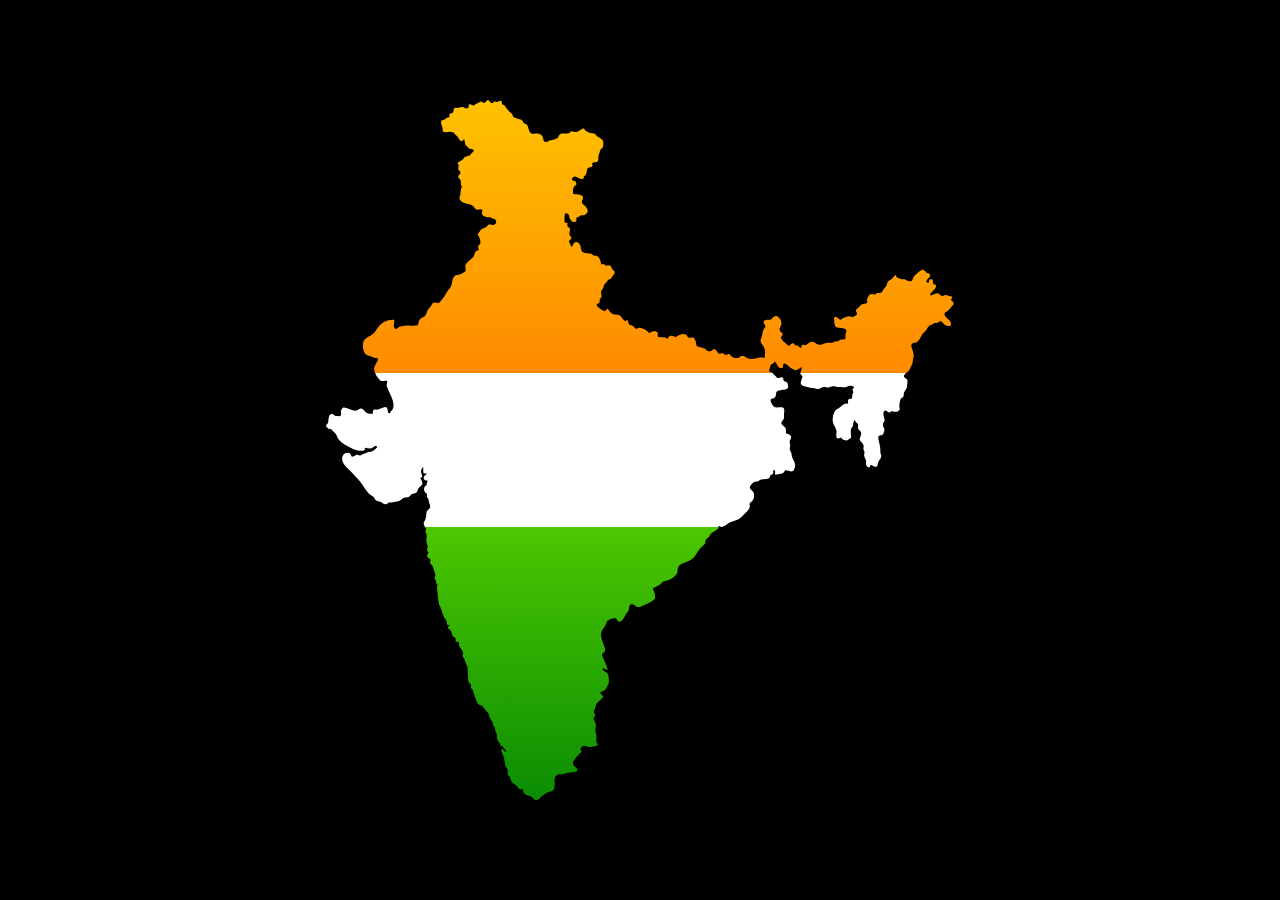
<file: Indian Flag/index.html>
<!DOCTYPE html>
<html lang="en">
  <head>
    <meta name="viewport" content="width=device-width, initial-scale=1.0" />
    <title>Independence Day Animation</title>
    <!-- Stylesheet -->
    <link rel="stylesheet" href="style.css" />
  </head>
  <body>
    <svg xmlns="http://www.w3.org/2000/svg">
      <clipPath id="map-path">
        <path
          class="cls-1"
          d="M203.08,118.79c4-.37,4.3,5.95.2,6.21-1.16.07-3.62-1-4.51-.41-1.86,1.2-2.58,3.24-4.91,3.76-2.92.64-2.9,1.79-4.71,3.94s-1.83,2.11-.11,4.45c.94,1.32,1.36,4.13,1.43,5.74.11,2.46-3.43,2.81-2.08,5.91,1,2.34.42,1.38-1.64,2.46s-2.1,3.86-3.19,5.58c-2.19,3.45-7.19,5.09-8.23,9.29-.4,1.64,1.32,4.68-.31,5.9a17.38,17.38,0,0,1-5.28,2.95c-1.81.55-4.2.42-5.6,1.9-2.14,2.28-1.78,6-2.77,8.77-.91,2.56-2.11,3.56-3.71,5.67s-2.67,5-4.55,7.12c-.91,1-2.81,4.1-4,4.65-2,.93-5-1.68-6.64.87-1.35,2.11-2,3.47-3.88,5.26s-1.55,4.45-3,6.46-3.61,2.28-5.34,3.62c-2,1.51-1.15,3.54-2.12,5.45-1.37,2.68-8.61.67-11.15,1.13-2.16.38-5.5.22-7.41,1.33-1.14.67-4.1,3.27-4.89,1.78-1.08-2.08-1-3.48-.6-5.7.28-1.69,1-3.25-1.3-3.12-6.48.38-10.64,2.41-14.62,7.59-2.22,2.89-2.91,5.38-6.26,7.32-2.69,1.57-5.7,2.85-7.62,5.44-2.62,3.54-1.6,14.68,3.82,15.4,2.87.38,4.67,2.6,7.82,2.39,3.51-.23,1.46,3.35.32,5.36-1.51,2.67-2.81,5.05-1.74,8.13a23.41,23.41,0,0,0,5,8.46c1.56,1.59,3.47,1.29,5.53,1,4.26-.65,1,2.35,1.72,5.11,1.79,6.56,9.78,16.87,5.64,23.71-.86,1.42-1.68.82-2,2.85-.26,1.44-1.43,0-2.44.25.19-.05-.19-5.78-2.29-5.67-3.06.16-5.52,2.29-8.52,2.66-1.09.13-2.93-.65-3.71.4a5.46,5.46,0,0,0-.67,3.82c-1.92-.29-4.05-.21-5.87-.94-2.07-.82-2.79-3.42-4.89-4.23s-3.45,1.23-5.34,1.8c-2.21.67-6-1.34-8.25-1.86-1.65-.39-3.67-1.63-5.4-1s-2.46,3.54-2,5.06-.2,4.11-2.27,3.34c-1-.36-1.88,0-2.87-.14-1.32-.21-1.94-1.51-3.22-1.8-4.74-1-3.86,6.39-4.55,8.45-.56,1.64-3.53,2.58-1.21,4.54.61.51,1.53,1.75,2.32,1.93s1.39-.8,2,0c2,2.4,5,4.09,5.78,7.19.85,3.49,5,6.68,8,8.36,3.71,2.07,7.54,4.37,11.59,5.67,2.13.67,4.36.2,6.52.3,3,.14.33-4,3.74-2.7,1.9.71,4.74.78,6.33-.68,1.15-1.05,2.37-1.95,4-.79.66.47-3.28,3.77-3.58,4-2.15,1.83-4.32.69-6.58,2-1.77,1.05-4.27,1.22-5.81,2.4-2,1.56-3.62-.85-5.54.29-.86.51-3.53,2.3-4.24,1-1-1.91-1-3.36-3.55-3.43-3.77-.07-6,3.23-5.71,6.75.46,4.7,5.44,8.66,8.42,11.86,3.29,3.53,6.59,6.74,9.62,10.5,3.2,4,5.32,8.62,9.07,12.25,1.8,1.74,4.37,2.13,5.41,4.54,1.16,2.69,3.93,2.29,6.26,3.28,2,.85,3.51,3.51,6,1.87.73-.49,1.8-1.75,2.81-1.62,1.58.2,2.39.5,4-.07,1.9-.67,5.18-.65,6.68-1.95a9.94,9.94,0,0,1,6.13-2.79c2.26-.33,3.06-.81,4.28-2.45,1.33-1.79,4.88-.63,6.2-3.06.58-1.06.69-2.25,1.33-3.31.89-1.47,2.39-2.2,3.33-3.55,1.56-2.23,0-4.28-1.08-6.22-.4-.76.52-1.06.95-1.4,1.18-.9.38-2.22,0-3.32-1-2.54-.67-5.6,2.07-7-.61.33-.38,3.85-.36,4.45.08,3.26,1.46,1.57,3.52,2,.66.14-3.1,3-3.1,3.67,0,3.36,2.31,3.38,4.52,3.72-.95-.16-1.53,2.06-1.51,2.79,0,1.55,0,1.31-1.06,2.1-1.53,1.12-1.74,2.6-1.48,4.38.34,2.33,1.86,2.33,2.79,4,.64,1.17-1,1.9.41,3.4,1.82,1.94,1,3.41,1.94,5.65a8,8,0,0,1,.93,3.58c-.06,2.25-3.38,3.17-3.7,5.55-.41,2.93-.2,6.32-2.06,8.87-2.78,3.82,2.63,5.67,1.26,9-1,2.27.44,2.57.94,4.51.42,1.62-.45,3.74-.4,5.45.07,2.21,1.25,4.09,1.38,6.1.18,2.74-1.7,3,.35,5.48,1.08,1.3-.58,2.48-.87,3.7-.33,1.41,1.66,3.06,2.73,3.65,1.62.91-.43,2.85.45,4.36s2.36,1.41,2.6,3.21c.37,3,2.29,5.18,2.44,8.51,0,.63-1,3.66-.65,4,2.2,1.74,1.14,1.75,1.75,4.38a6.15,6.15,0,0,1,1,.88c.18,1-.51,2.47-.47,3.53.1,2.27.57,4.5.76,6.76.45,5.29.64,8.87,3.07,13.62.91,1.78,1,3.85,1.89,5.67.4.78,1.68,4.61,2.4,4.81,1.2.32,1.36,2.61,1.66,3.7.21.78.17,2.21,1.08,2.63.63.3,2-.05,2.46.48-.45-.51-4.48,1.63-.76,3.86,2.48,1.48,2,5.06,3.72,7.19.86,1,2.12.31,2.31,1.82.06.54-.3,2.8.3,3.07.84.38,3.33.25,3.37,1.57s-.84,2,.14,3.32c1.76,2.27,3.33,4.08,3.83,7.26a10.23,10.23,0,0,0-.7,1.55,6.12,6.12,0,0,0,1.37,3.07c1.14,1.77,1.29,3.43,2.14,5.28s1.69,2.67,1.62,4.66a42.55,42.55,0,0,0,.31,6.38c.27,2.33.12,4.92.62,7.19.28,1.24,1.84,1.59,2.27,2.73.6,1.63-.66,3.37,1.11,4.31.77.42,1.27,2.42,1.48,3.14a74.92,74.92,0,0,0,3.12,9,10.88,10.88,0,0,0,2.28,3.53c1.06,1,3,.63,3.76,1.73a51.41,51.41,0,0,0,5.56,6.72c1,1,.76,3.06,1.45,4.31a21,21,0,0,0,2.51,4.15c1.23,1.48.45,3.38,1.69,4.76s1.39,3,1.56,4.87c.15,1.47,1.34,2.06,1.55,3.43s-.36,3.42.38,4.63,1.21,3.32,2.46,3.92.36,3.16,1.13,3.45c.47.18.8-.75,1.24-.76s1,1.45,1.28,1.8c-.13-.16,3.93,4.58,2.55,4.33-1.61-.29-2.06-2.94-3.83-3s-.13,3.87.31,4.75c1.93,3.92,2.18,7.65,3,12,.38,1.9,1.83,2.83,2.23,4.45.52,2.07-1,4,1,5.62,1.64,1.28,1.67,3.14,2.39,4.92,1,2.4,3.92,3.09,5.51,5,1.22,1.5,2.6,4.14,4.9,3.7s1.31,1.53,2.29,3.09c2.58,4.09,6.3,2.24,9.16,5.47,4,4.56,6.12.74,9.18-2A24,24,0,0,1,262.23,691c2.53-.64,2.73-6.86,2.44-8.94a11.13,11.13,0,0,1,.22-4.67c.46-1.19,3.72-3.78,5-3.4,3,.87,3.93-.33,6.57-1,1.86-.49,3.76-.18,5.62-.65,1-.25,4.17-.16,4.62-1.13.28-.58,1.66-1.07.91-1.81a28.11,28.11,0,0,0-2.5-2.66c-4.4-3.5-.76-7,1.88-10.16a23.29,23.29,0,0,1,4.52-4.62c.73-.5-2.15-2.18-.65-4,1.25-1.54,2.58-2.63,4.57-1.86a11.16,11.16,0,0,0,6.78.69c1.38-.21,5-.61,5.73-2,.44-.86-.47-1.12-1-1.55-.81-.72-.6-2.39-.62-3.34,0-1.71.55-4.2-.08-5.73a10.31,10.31,0,0,1-.76-6,8.61,8.61,0,0,0-.5-6.42c-.81-1.56-2.37-3.79-.6-5.15,2.51-1.92-.81-2.87-.44-4.76s1.17-3.71,1.75-5.53c.81-2.54.87-3.07,3-4.81.57-.47,4.56-4,4.56-4.81,0-1.45-3.11-2.69-3.09-3.94,0-.7,4.2-2,4.95-2.7,1.31-1.27,1.79-3.86,2.88-5.42,1.54-2.17.81-4.67.63-7.25a6.48,6.48,0,0,0-3.32-5.68c-.81-.46-3.32-1.37-2.9-2.69,1-3.23,6.55,4.74,4.65-1.18a64.84,64.84,0,0,0-3.19-8.36c-.78-1.61-2.9-4.11-1.36-5.94s3-2,2.57-4.44c-.72-4-2.82-7.35-3.65-11.36-.91-4.41.13-7.11,2.8-10.36a14.58,14.58,0,0,0,2.39-5.48c.09-.89,2.43-2,3.05-2.4a10.86,10.86,0,0,1,4.16-1.3c3-.54,2.72,2.11,4.7,3.34,2.63,1.63,5.73-4.56,6.78-6.14.8-1.21,1.17-2.95,2.73-3.4.39-.11,1.44-5.6,1.7-6.48.61-2,4.06-1,5.14,0,1.9,1.81,3.62,1.92,6.31.94,2.14-.78,4.3-2.07,6.5-2.95a22.25,22.25,0,0,0,6.62-3.89c1.3-1,.52-5.46.3-6.94-.17-1.17-1.38-1.94-1.56-3.18-.33-2.29,1.69-1.75,3.06-2.63,1.17-.76,2.41-1.41,3.57-2.17s2-2.34,3.3-3c2.5-1.29,5.29-1.09,7.79-2.63s6.5-4.13,6.69-7.35c.22-3.85.76-6,4.34-7.94,3.21-1.74,7.14-2.46,10.11-4.55,3.23-2.28,4.73-6.56,7.19-9.53,1.17-1.41,2.15-3,3.7-4.06,1.28-.86,2.79-1.74,2.62-3.53-.36-3.69,3.5-3.65,4.57-7,.71-2.27,3.82-3.05,5.55-4.65.48-.44,1.54-.59,1.81-.87s1.76-3.85,1.45-3.94c1,.3,1.58,1.29,2.78,1.27s1.93-.92,3-1.17c1.81-.44,2.93-2.22,4.66-2.95,4.24-1.78,9.95-2.79,13-6.48s8.69-6.49,7.35-12.15c-.29-1.2,2.18-2.65,2.87-3.46,1.55-1.83,1.84-4.63,1.57-6.94-.31-2.64-2.69-3.17-3.93-5.28-1.05-1.79,1.54-4.31,2.72-5.48,1.82-1.81,5.21-.8,6.78-2.67,1.24-1.48,4.65-1,6.51-1.36,1.54-.29,3.43-.09,3.8-1.89.44-2.13.47-2.13,2.64-2.86,1.31-.45.1-4.54,1.51-4.54s.81,4.15,1.29,5c.25.44,4.41-.91,5.11-.91,2.47,0,3.19-.94,4.43-3,1.11-1.87,7.54,3.05,9.15-.91a10.22,10.22,0,0,0-1.07-10.49,13.9,13.9,0,0,1-1.36-4.61c-.12-1.88-.4-2.32-1.49-4.31-1-1.8.35-3.76.05-5.68-.44-2.93-1.09-3.24.59-5.85,1.25-1.94-.73-4.25-2.56-4.81-2.14-.65-2.41.26-2.2-2.74a5.4,5.4,0,0,0-2.7-5.54c-2.31-1.56-2.48-3.33-.67-5.36s1.52-3.14,1.38-5.57c-.11-1.82.72-4.2.08-6-1.24-3.51-7.64-.19-9.92-2.1-1.92-1.62-6.06-7.77-1.54-8.35,2.61-.34,3.22-2.48,3.46-4.79.27-2.64,1.1-2,2.83-3.16,2.27-1.52,10.26.48,9.14-4.75-.57-2.77-.31-3.4-3.12-4.17-2.23-.61-.82-3.5-2.9-4.33-1.48-.6-4.23,1.83-5.21.2s-2.78-2.42-3.88-4c-.67-1-1.89-1-2.93-1.39-2-.74,0-3.75.12-4.74.19-2.89,2.79-3.12,4.24-5.2,1.11-1.59,2.62,2.78,3.16,3.54,1,1.43,3.31,3.37,5,2,1.18-1,.08-3.47,1.22-4,1.9-1,4.84,2.41,6,3.49,1.39,1.35,2.45,1.36,4,2.25,2.26,1.32,4.25,0,6.16-1.52,2.6-2.06,1.67,2.15,1,3.25-1.3,2.26-.23,3.67,1.55,4.88.31.21-1.55,5.39-1.71,6.51-.37,2.4,1.46,3.18,3.49,3.82a30.69,30.69,0,0,0,6,1.38,19.65,19.65,0,0,1,6.15,1c3.66,1.28,5.16-2.56,8.43-1.64s4.09-.06,7.06-.62c2.41-.45,4.81.95,7.38.59,2.89-.41,4.58,1.05,7.48-.3,2.37-1.11,5.41-1.45,7.43.68a10.67,10.67,0,0,0-1.56,1.8c-.41,1.17.75,1.76.74,2.85s-.56,1.32-.92,2.14c-.44,1,0,2.35-.37,3.43s-1.59,1.32-2.49,1.44c-2.39.33-1.31,3.24-1.46,4.89-4.21-1.71-6.63,3.24-9.93,4.55-4,1.59-5.17,6.74-5.52,10.67-.47,5.21,4.58,8.83,3.81,13.61-.13.78-.56,6.6,1.45,5.62s2.22.51,3.72-1.77c-1.59,2.42,3.86,4.56,5.62,3.52,1-.58,3-1.52,3.61-2.44s0-2.93,0-4.07c0-1.72-.35-3.82.49-5.4.62-1.15,1.66-2,1.82-3.37.13-1.15-.12-2.15.48-3.21,1.79-3.13,1.31.11,2.55.83,2.75,1.6,1.71,2.45,1.8,5.34.06,2.05,2.12,2.73,3,4.39.73,1.36-.49,4.45-1.08,5.73-1.12,2.41,1,3.36,2.35,5,2.12,2.54,1.08,3.46,1.17,6.22,0,1.15,1.08,1.64,1.08,2.82s-.48,2.24-.39,3.37c.15,1.74,1.73,3.57,1.91,5.62.23,2.53-.71,3.8,1.29,5.66,2.27,2.1,2.72-.6,3.48-2,0,0,4,2,4.6,2.13,2.53.43,2.29-3.21,2.79-4.6.58-1.55,2-2.88,2.71-4.41,1.23-2.72-.86-3.9-.61-6.11.49-4.28-1.06-7.81-1.77-11.94-.32-1.82-.77-4.12,1.9-4.38,3-.31,3.11-1.81,3.87-4.62.7-2.57-1.63-3.61-1.46-5.88s2.18-3.09,1.62-5.95c-.46-2.28-1.78-5.07-.58-7.36,1.56-3,3.76,1,5.53.87.9-.06,1.06-1.05,1.84-1.19,1-.18,2.1.51,3.12.6,1.79.16,4.25-.26,5.11-2.09.74-1.57-.47-2.94-.2-4.53s.74-5.16,1.51-6.53c.57-1,1.88-1.07,2.52-2s.27-2.35.55-3.5c.55-2.31,2.71-3.64,3.08-6.1.34-2.25.3-4.56.59-6.81.16-1.3-3.38-2.06-3.58-3.77s3.43-4.38,4.53-5.41c1.66-1.53,2-3.9,3.19-5.74,1.37-2,.85-4.93,1.58-7.19,1-3,.12-5.47-.81-8.48-.57-1.82-2.27-4.81,0-6.29,1.51-1,3.46-.33,5-1.58a14.43,14.43,0,0,0,3.47-5.07,15,15,0,0,1,4.33-5.47c1.75-1.51,2.16-4,3.9-5.49,1.5-1.3,3.05-1.1,4.56-2.38,1.3-1.09,2.37,0,3.91-.76,2.77-1.44,3.44-2.07,5.27.4a6.37,6.37,0,0,0,5.22,2.92c2.68.22,2.76.13,2.86-2.52.13-3.39-5.29-4.62-6.2-8.34-.76-3.12.86-2.86,2.86-4.16,1.64-1.06,2.83-3.3,4.24-4.69,1.79-1.77,2.37-2.53,1-4.67-.41-.62-1.5-.95-1.69-1.67-.29-1,1.47-2.26,1-3.2-.25-.48-3.2-.73-3.94-1.06-1.7-.74-3.33-1.11-5,0-1.9,1.23-3.88-1.81-5.59-2.34s-4.49,1.49-6.15,2c-2.62.77-.87-1.92-.08-2.73a25.07,25.07,0,0,0,4-4.66c.71-1.23,1.29-3.09-.75-3.36s-1.58-2.77-1.77-4.35-3.81-1.34-3.87.37c0,1,.5,1.27-.57,1.86-.61.35-2.14.42-2-.74.28-2.35.77-2.4,2.68-4.29,1.72-1.7,1.12-4-1.17-4.28s-1.34,0-2.55-1.56c-2.27-2.88-3.55-2-5.79-.21a56,56,0,0,0-5.55,5c-1.05,1.12-1.31,4.64-3,4.85-2.85.38-3.57-.48-5.95-1.61-1.72-.82-3.14.28-5-.81-1.24-.71-4-1.24-4.09-2.85-.22-3-2.63,1.31-3.08,1.9-1.33,1.72-3.28,2.26-4.92,3.56-1.19.94-.8,3.36-1.78,4.62-1.56,2-3,3.44-4.06,5.7-.63,1.33-4.11,1.2-5.3,1.45s-1.27,1.63-2.19,1.5c-1.71-.25-3.57-1.15-5.2,0-1.1.78-1.75,3.42-2.47,4.6-.59,1,1.06,3-.11,3.84s-3.44.55-4.86,1.25a10.81,10.81,0,0,0-3.22,3c-.8,1.19-2.72,1.52-2.9,2.93s1.84,3.05.78,4.11A18.22,18.22,0,0,1,563,217c-1,.58-2-.88-3.16-.77-2.55.25-6.87,1.53-8.86,3.37-1.65,1.51-4.61-4.81-6.68-2.17-.83,1,.45,3.43.06,4.93s1.08,2.73,1,4.23c-.06,1.14,7.18,1.64,8.49,2s3.36,1.55,2.41,3.32c-1.16,2.19-.61,3.4-.75,5.76-.21,3.79-4.93-.08-6.69,3.18-.6,1.12-3.43.13-4.47.84-2.13,1.46-3.58.88-6,.94-4.56.11-7.75,4-12.31.75-3.2-2.31-4.93-2-8.24.4-.73.52-1.63,1.55-2.6,1.38s-2.73-.8-3.37.19.58,3.15-1.91,2.13a3.87,3.87,0,0,1-1.71-1.71c-.91-.68-2.51.06-3.45-.7-.47-.38-.06-.92-.83-1.48-2.08-1.49-4.54,2.51-5,2.32-1.37-.57-3.07-2.9-4.53-3.74s-2.39-2.46-3.29-3.94c-.77-1.29,2.17-3.07,1.41-4.87a3.8,3.8,0,0,0-2-1.69c-.81-.44-.33-1.54-1.07-2.09-.53-.4,2-4.26,2-5.32-.18-2.6,0-3.13-1.45-5.39-2.33-3.68-5-3.83-7.67-.71-1.64,1.89-1.77,1.43-4.13,1.57-.67,0-3.52.21-3.87.81a3.09,3.09,0,0,0,.3,4c2,2.34.19,2.77-.9,4.76s-1.24,3.71-1.53,6c-.25,1.89-1.44,3.26-1.63,5.17-.21,2.21,2.18,4.79,3.28,6.5,1.24,1.93,1.51,5.75,1,8-.05.23-.05,4.08-1.25,2.92s-2.8-.72-4.08-.29a27.48,27.48,0,0,1-9.66,1.24c-2.75-.1-4.42-2.78-7.11-3.18-1.76-.25-2.75,1.47-4.23,2.08a7.79,7.79,0,0,1-6.33-.78c-1.39-.83-2-3.3-3.95-3-1.06.14-1.4,1.18-2.53,1s-2-1.24-3.08-1.59c-1.92-.62-2.95,1.53-4.69-.34-1.28-1.37-1.3-3.26-3.45-3.72s-2.59,1.78-4.33,1.94c-2.34.23-2.82-.53-4.58-2.08-1.57-1.38-8.91-2-9.19-3.82-.4-2.62-.19-4.09-1.75-6.47s-3.13-1-5.71-1.24c-1.57-.16-1.55-2.1-2.62-2.84a9.26,9.26,0,0,0-4.86-.63,20.36,20.36,0,0,0-6.1,3c.39-.26-3.4-1.48-3.74-1.46-1.06.05-2.53.32-3.12,1.36-.22.39-.25,1.52-.65,1.78.2-.13-3.27-1.6-3.86-1.65-1.48-.13-4.41.19-5.71-.31s-.1-2.84-.46-3.77c-.85-2.15-4.05-2-5.87-1.45-1.22.35-2.8,2.26-3.91.41-.9-1.51-3.47-2.84-5.09-3.43-1.9-.7-3.09-1.49-5.12-.41-3.17,1.7-2.66-1.44-4.91-2.31-1.95-.76-4.09-.54-4.59-3.06-.17-.85-.17-2-.89-2.6-1.17-1-1.58.29-1.3,1.2-3.94-1.41-4.14-6.33-8.7-6.79-3.95-.39-6.36-.63-8.39-4.23-2.27-4-2.13-.21-4,.48-1.17.43-6.57-3.46-7.42-4.26-1.38-1.31-1.17-2.7.56-3.21,2.06-.62,1.29-1.9,1.48-3.5s1.69-2.13,1.87-3.82c.2-1.94-1.16-3.51-.08-5.43,1-1.76,2-2,2.19-4.2a3.62,3.62,0,0,1,1.09-2.55,10.73,10.73,0,0,0,2.73-3.24c1-1.6,3.22-1.14,4.12-3,1-2,5.14-5.6,2.26-7.05-1.93-1-1.94-2.77-3.14-4.3-1.66-2.08-2.41-.61-4.63-.83-2-.19-1.45-2.36-3.48-1.31-1.59.82-1.78-1.66-2-2.73-.44-2.4-3-6.4-6-5.85-1.69.3-2.27-1.66-3.81-2.06a22.26,22.26,0,0,0-3.82-.45c-2.42-.2-5.47-.67-5.76-3.63s-1.29-6.61-4.68-7.48c-2.71-.68-4.64,4.78-4.35,4.87-1.3-.43-1.66-1.58-1.86-2.79-.17-1-1.29-1.36-1.38-2.29-.17-2,4.26-2.95,1.71-5.33s-.32-4.91-.68-7.54c-.13-1-1.82-1.83-2.33-2.72-1-1.69-.34-1.43.23-2.56.31-.59-3.26-1-3.32-1.51-.19-1.69.09-3.51,0-5.23s.4-4.52,2.63-3.33c2.59,1.41,1.7,2.4,2.75,5.13.61,1.59,2.8,4,4.73,3.22,3-1.14,1.4-1.32,1.7-3.64.18-1.45,2.88-.78,3.34-2.24.41-1.28,3.75-.59,4.82-1.17,3-1.63,4.1-3.47,2.33-6.76s-6.9-4.18-4.23-8.63c2.35-3.88-3.7-5.38-6.8-5.24-2.85.13-3.11-.48-2.79-3.64a10.2,10.2,0,0,1,.63-3.42c.64-1.31,2.25-1.73,2.88-2.93.19-.37-1-2.32-1.1-2.71-.45-1.7-1.71,0-2.77-1s-1-1.68-.05-2.9c1.9-2.41,3.94-.5,6.49.5.91.36,4.35,1.94,4.44-.23.08-1.76,1.93-2,2.52-3.62a48.81,48.81,0,0,0,1.28-5.67c.23-1,3.33-1.49,4-1.68,2.59-.67-.28-3.06,1.38-4.27,1.42-1,3.17,0,4.42-1,1.94-1.64,1.3-2.49,1.18-4.66-.1-1.91,1.28-3.87,1.54-5.79s2.38-2.75,3.06-4.36a12.35,12.35,0,0,0,0-6.13c-.64-1.92-3.76-2.95-5.13-4.13-2.53-2.16-2.39-3.27-6.07-3.44a10.5,10.5,0,0,1-6-2.38c-.88-.91-1.24-3-2.89-2.23-2.15,1.06-3.81,2.78-6.23,3.39-1.16.3-5.74-1.44-6-.59-1.08,3.94-7.55,1-10.49,2.77-1.7,1-1.51,3.46-3.29,4.44a20.89,20.89,0,0,1-7.15,2,2.67,2.67,0,0,0-2,1.09c-.47.53-1.83.09-2.39.07-2.11-.09-1.62-2.21-2.19-3.83-1.54-4.33-4.43-4.68-8.57-4.16-4.93.62-5.34-2.76-6.49-7-.52-1.92-1.14-2.34-3-3.11-2.11-.86-2.27-3.87-4.4-4.26a20.86,20.86,0,0,1-6.16-1.8c-2.26-1.13-1.49-3.09-3.12-4.42-2.73-2.22-4.33-3.49-6-6.62-1-1.9-1-1.23-2.76-2.15-1.35-.73,0-3-1.56-3.47-2.53-.82-1.89.36-4.08,1.13-1.27.44-3-1.56-3.43.08-.55,1.85-3.13.48-3.68-.43-.79-1.31-1.87-2.41-3.14-1-.78.84-1.62,2.37-3,2.13-2.19-.38-1.89-2.3-4.23-.65-1.13.8-3.92,1.44-4.51,2.46-1.08,1.87-3.45-.36-4.86-.49-2.63-.26-.15,3.43-2.83,4.21-1.62.48-2.64-.54-4-1.07-2.53-.94-4.74,1.4-7.2.62-3.5-1.1-1.37,5.55-4.53,5.32a2.1,2.1,0,0,0-2.18,2.47c.77,2.93-1.91,1.28-3.5,2.87s-2.08,1.24-4.06,2c-1.38.56-.44,4.54.17,5.43,1.63,2.4-1.05,6.69,3.95,6.12a21.61,21.61,0,0,1,6.81,0,3.69,3.69,0,0,1,1.69,1.43c1.09,1.55,2.64,2.42,3.68,3.86.62.86,1.13,2.07,1.8,2.83,2.12,2.39,2.73-.57,4.3-1.08.31-.09,1,5.95,1.78,6.44A20.15,20.15,0,0,1,179,48.46c1,1,3,.3,4.07,1s.55,2.3-.3,2.74c-1.56.8-1.43,1.38-2.33,2.66-1.55,2.21-5.35.58-6.62,3.39-.53,1.16-6.15,4.4-6.13,4.53.16,1.12,1.08,1.75.89,3.22-.17,1.31-.79,2.9.08,4.1,1.16,1.6,2.22.94,1.5,3.32-.54,1.82-2.39,1.3-1.86,3.55s2.3,2,2.44,3.94c.16,2.28-.09,4.59,1.57,6.43-1.24-1.38-1.65,4.82-1.67,5.39-.11,2.88-2.54,5.46.14,8.06,3.69,3.59,8.4,2.39,12.21,5.12,1.29.92,2.45,3.93,4.19,3.77.68-.06,4.77-.5,5.28.2.26.37-.89,3.17-.52,4.14a5.35,5.35,0,0,0,3.32,2.79,25.93,25.93,0,0,0,5.19.56C201.82,117.36,201.44,118.9,203.08,118.79Z"
        />
      </clipPath>
    </svg>
    <div class="container">
      <div class="color-orange"></div>
      <div class="color-green"></div>
      <div class="color-white"></div>
      <img src="ashoka-chakra.svg" id="ashoka-chakra" alt="no ">
    </div>
  </body>
</html>
</file>
<file: Indian Flag/style.css>
body {
    padding: 0;
    margin: 0;
    background-color: #000000;
    overflow: hidden;
  }
  .container {
    height: 700px;
    width: 700px;
    position: absolute;
    transform: translate(-50%, -50%);
    left: 50%;
    top: 50%;
    clip-path: url(#map-path);
  }
  svg {
    height: 0;
    width: 0;
  }
  .color-orange,
  .color-green {
    position: absolute;
    width: 100%;
    height: 39%;
    left: 0;
    animation: slide-right 6s;
  }
  .color-orange {
    top: 0;
    background: linear-gradient(#fec200, #ff8a00);
  }
  .color-green {
    bottom: 0;
    background: linear-gradient(#4cc701, #0a8d03);
  }
  @keyframes slide-right {
    0% {
      left: -100%;
    }
  }
  .color-white {
    position: absolute;
    width: 100%;
    height: 22%;
    top: 39%;
    background-color: #ffffff;
    right: 0;
    animation: slide-left 6s;
  }
  @keyframes slide-left {
    0% {
      right: -100%;
    }
  }
  #ashoka-chakra {
    height: 120px;
    width: 120px;
    position: absolute;
    margin: auto;
    left: -150px;
    right: 0;
    top: 0;
    bottom: 0;
    animation: spin 3s 4.2s forwards;
    transform: scale(0);
  }
  @keyframes spin {
    80% {
      transform: scale(1.6) rotate(360deg);
    }
    100% {
      transform: scale(1) rotate(360deg);
    }
  }
</file>
